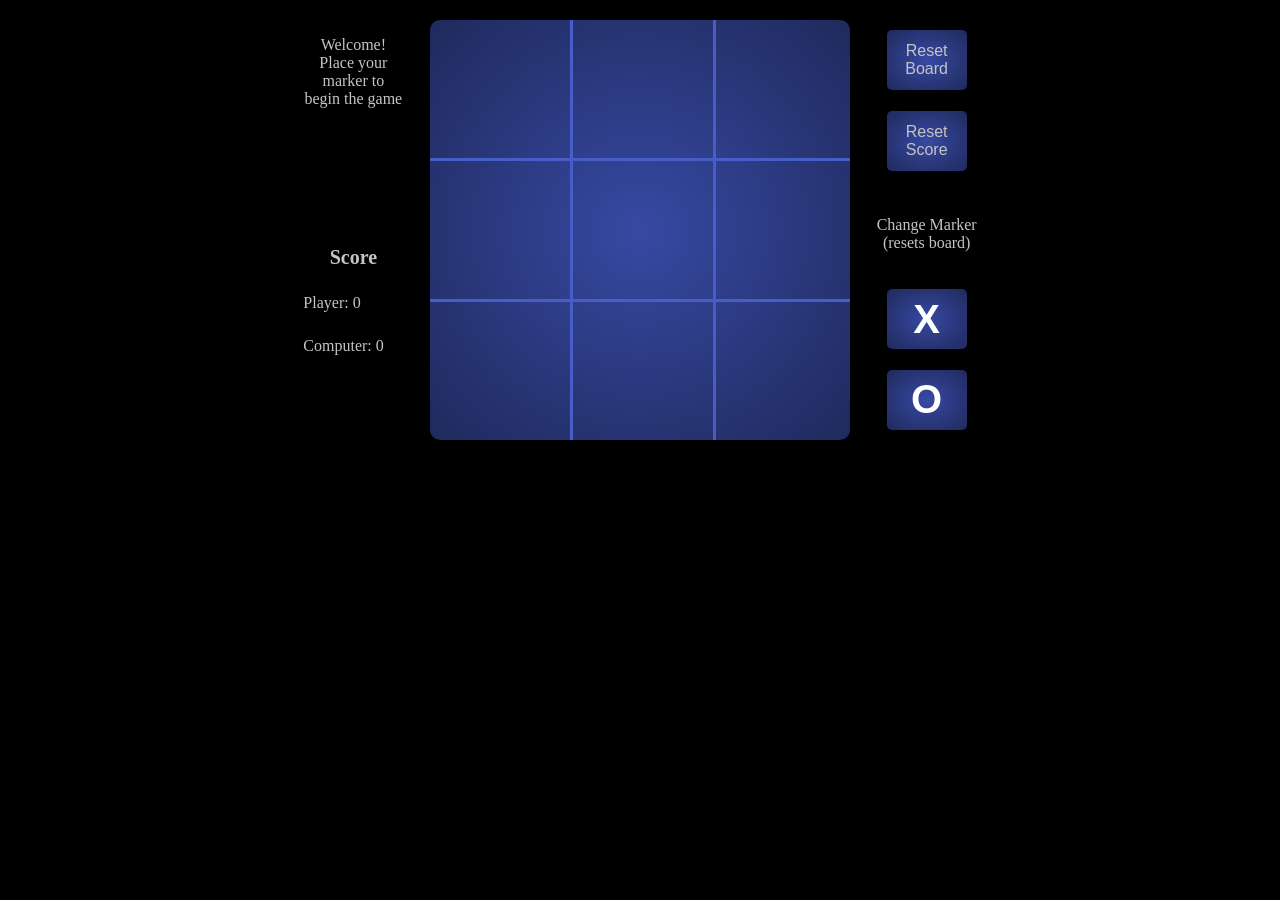
<file: index.html>
<!DOCTYPE html>
<html>

	<head>
		<link rel="stylesheet" type="text/css" href="stylesheet.css">
		<title>Tic Tac Toe</title>
	</head>

	<body>
		<div id="mainContainer">
			<div id="leftColumn">
				<p id="messageBox"></p>	

				<div id="scoreBox">Score
					<div id="playerScore"></div>
					<div id="computerScore"></div>
				</div>

			</div>

			<div id="game">
				<div class="column">
					<div class="cell" id="a1"></div>
					<div class="cell" id="b1"></div>
					<div class="cell" id="c1"></div>
				</div>
				<div class="column">
					<div class="cell" id="a2"></div>
					<div class="cell" id="b2"></div>
					<div class="cell" id="c2"></div>
				</div>
				<div class="column">
					<div class="cell" id="a3"></div>
					<div class="cell" id="b3"></div>
					<div class="cell" id="c3"></div>
				</div>
			</div>

			<div id="rightColumn">
				<button id="resetBoardButton">Reset Board</button>
				<button id="resetScoreButton">Reset Score</button>
				<p id="charChoice">Change Marker<br>(resets board)</p>
				<button class="charButtons" id="xButton">X</button>
				<button class="charButtons" id="oButton">O</button>
			</div>
		</div>

		
		<script src="jquery-3.2.1.min.js"></script>	
		<script src="scripts.js"></script>
	</body>

</html>
</file>
<file: stylesheet.css>
html {
	background: black;
}

#mainContainer {
	width: 700px;
	height: 420px;
	margin: auto;
	display: flex;
	justify-content: space-around;
	margin-top: 20px;
}

#leftColumn {
	display: flex;
	flex-direction: column;
	justify-content: space-around;
	align-items: center;
}

#rightColumn {
	display: flex;
	flex-direction: column;
	justify-content: space-around;
	align-items: center;
}

#game {
	height: 420px;
	width: 420px;
	background-color: #1f2a5c;
	background: radial-gradient(#3749a3, #1f2a5c);
	border-radius: 10px;
	display: flex;
	flex-direction: row;
}

.column {
	width: 140px;
	height: 100%;
	display: flex;
	flex-direction: column;
}

.cell {
	width: 100%;
	height: 140px;
	display: flex;
	justify-content: center;
	align-items: center;
	font-size: 130px;
	font-family: Helvetica, sans-serif;
	font-weight: bold;
	color: white;
}

#a2, #b2, #c2 {
	border-left: 3px solid #475ec9;
	border-right: 3px solid #475ec9;
}

#b1, #b2, #b3 {
	border-top: 3px solid #475ec9;
	border-bottom: 3px solid #475ec9;
}

.oShadow {
	text-shadow: 3px 3px 12px #29e4ff,
								-3px -3px 12px #29e4ff,
								3px -3px 12px #29e4ff,
								-3px 3px 12px #29e4ff;
}

.xShadow {
	text-shadow: 3px 3px 12px #ff005a,
								-3px -3px 12px #ff005a,
								3px -3px 12px #ff005a,
								-3px 3px 12px #ff005a;
}


#messageBox {
	height: 210px;
	width: 100px;
	color: #c5c4c4;
	text-align: center;
	font-size: 16px;
}

#scoreBox {
	height: 210px;
	width: 100px;
	color: #c5c4c4;
	text-align: center;
	font-size: 20px;
	font-weight: bold;
}

#scoreBox div {
	color: #c5c4c4;
	text-align: left;
	font-size: 16px;
	margin-top: 25px;
	font-weight: normal;
}

button {
	width: 80px;
	height: 60px;
	font-size: 16px;
	color: #c5c4c4;
	background: radial-gradient(#3749a3, #1f2a5c);
	border-radius: 5px;
	border: none;
	outline: none;
}

button:hover {
	box-shadow: 3px 3px 7px #3749a3,
								-3px -3px 7px #3749a3,
								3px -3px 7px #3749a3,
								-3px 3px 7px #3749a3;
}

#charChoice {
	color: #c5c4c4;
	font-size: 16px;
	margin-top: 25px;
	text-align: center;
}

.charButtons {
	font-weight: normal;
	font-family: Helvetica, sans-serif;
	font-weight: bold;
	color: white;
	font-size: 40px;
}



.xButtonActive {
	text-shadow: 3px 3px 12px #ff005a,
								-3px -3px 12px #ff005a,
								3px -3px 12px #ff005a,
								-3px 3px 12px #ff005a;
}

.oButtonActive {
	text-shadow: 3px 3px 12px #29e4ff,
								-3px -3px 12px #29e4ff,
								3px -3px 12px #29e4ff,
								-3px 3px 12px #29e4ff;
}
</file>
